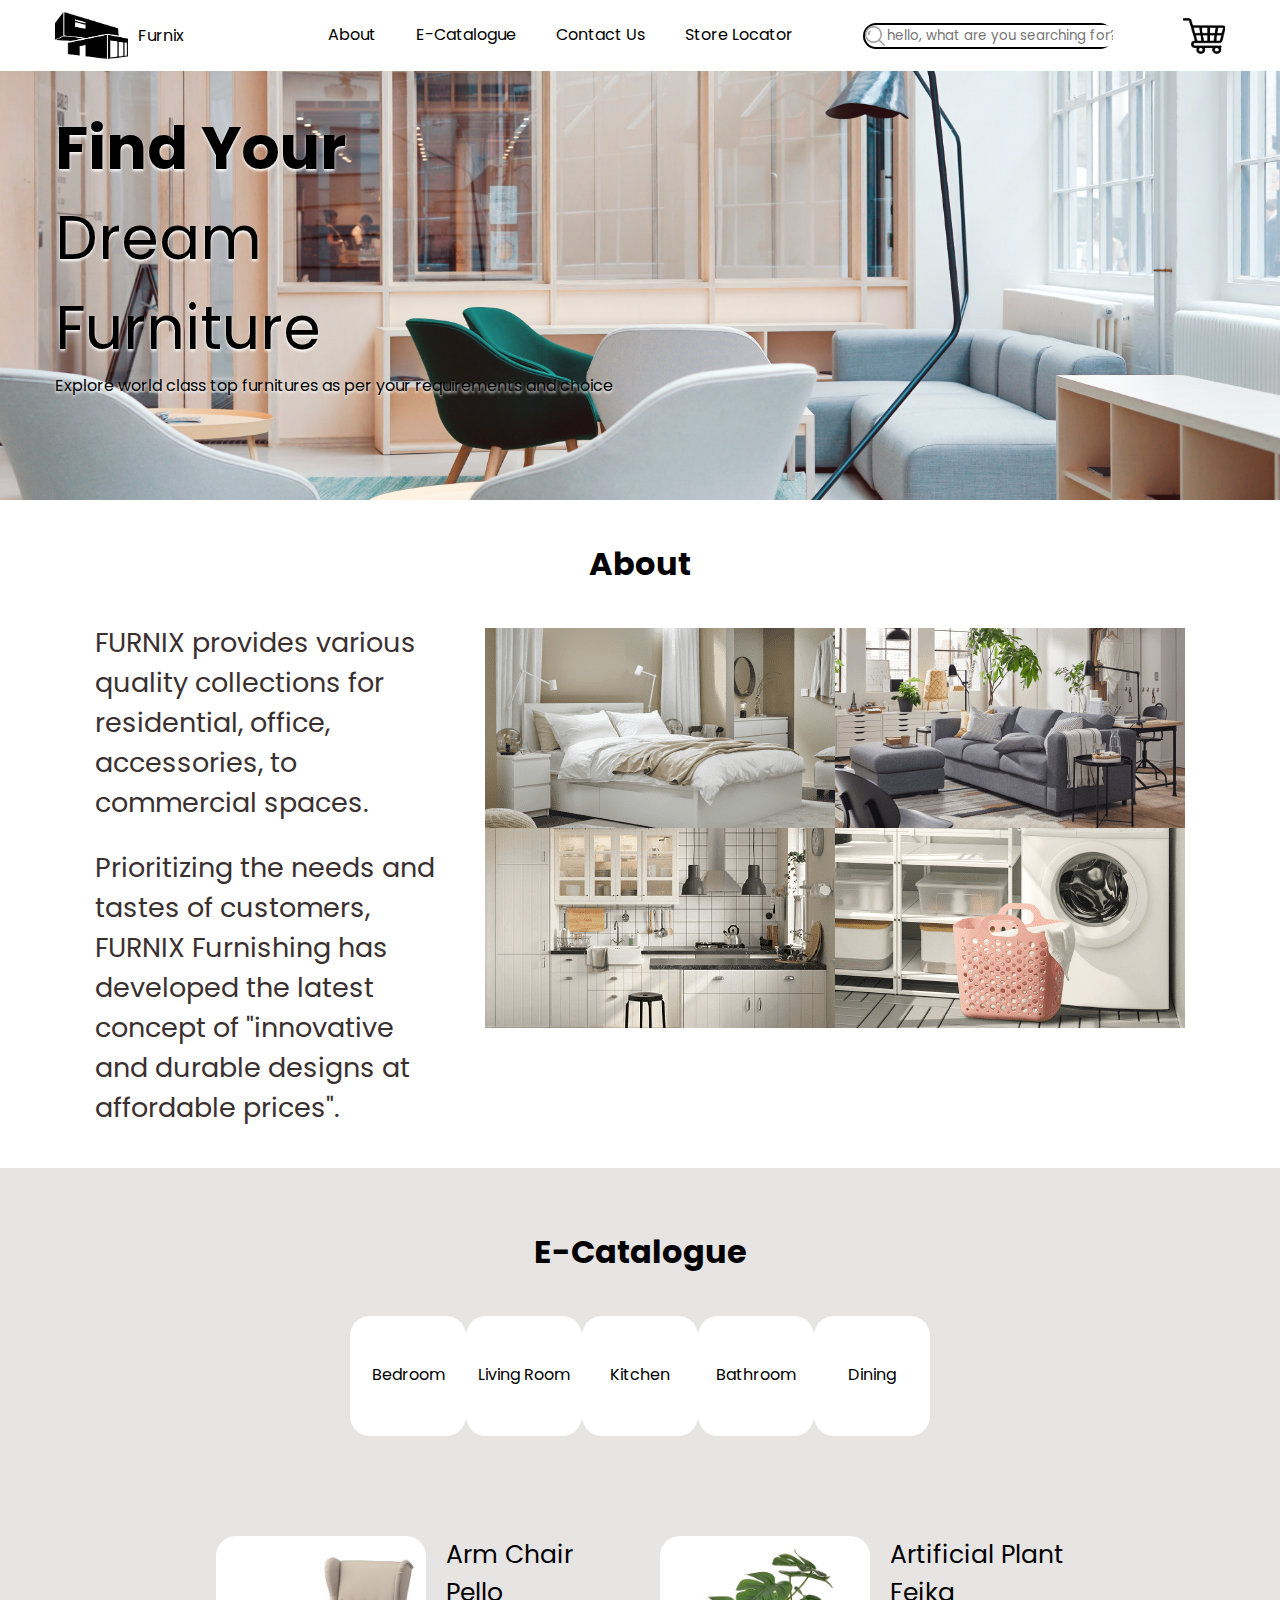
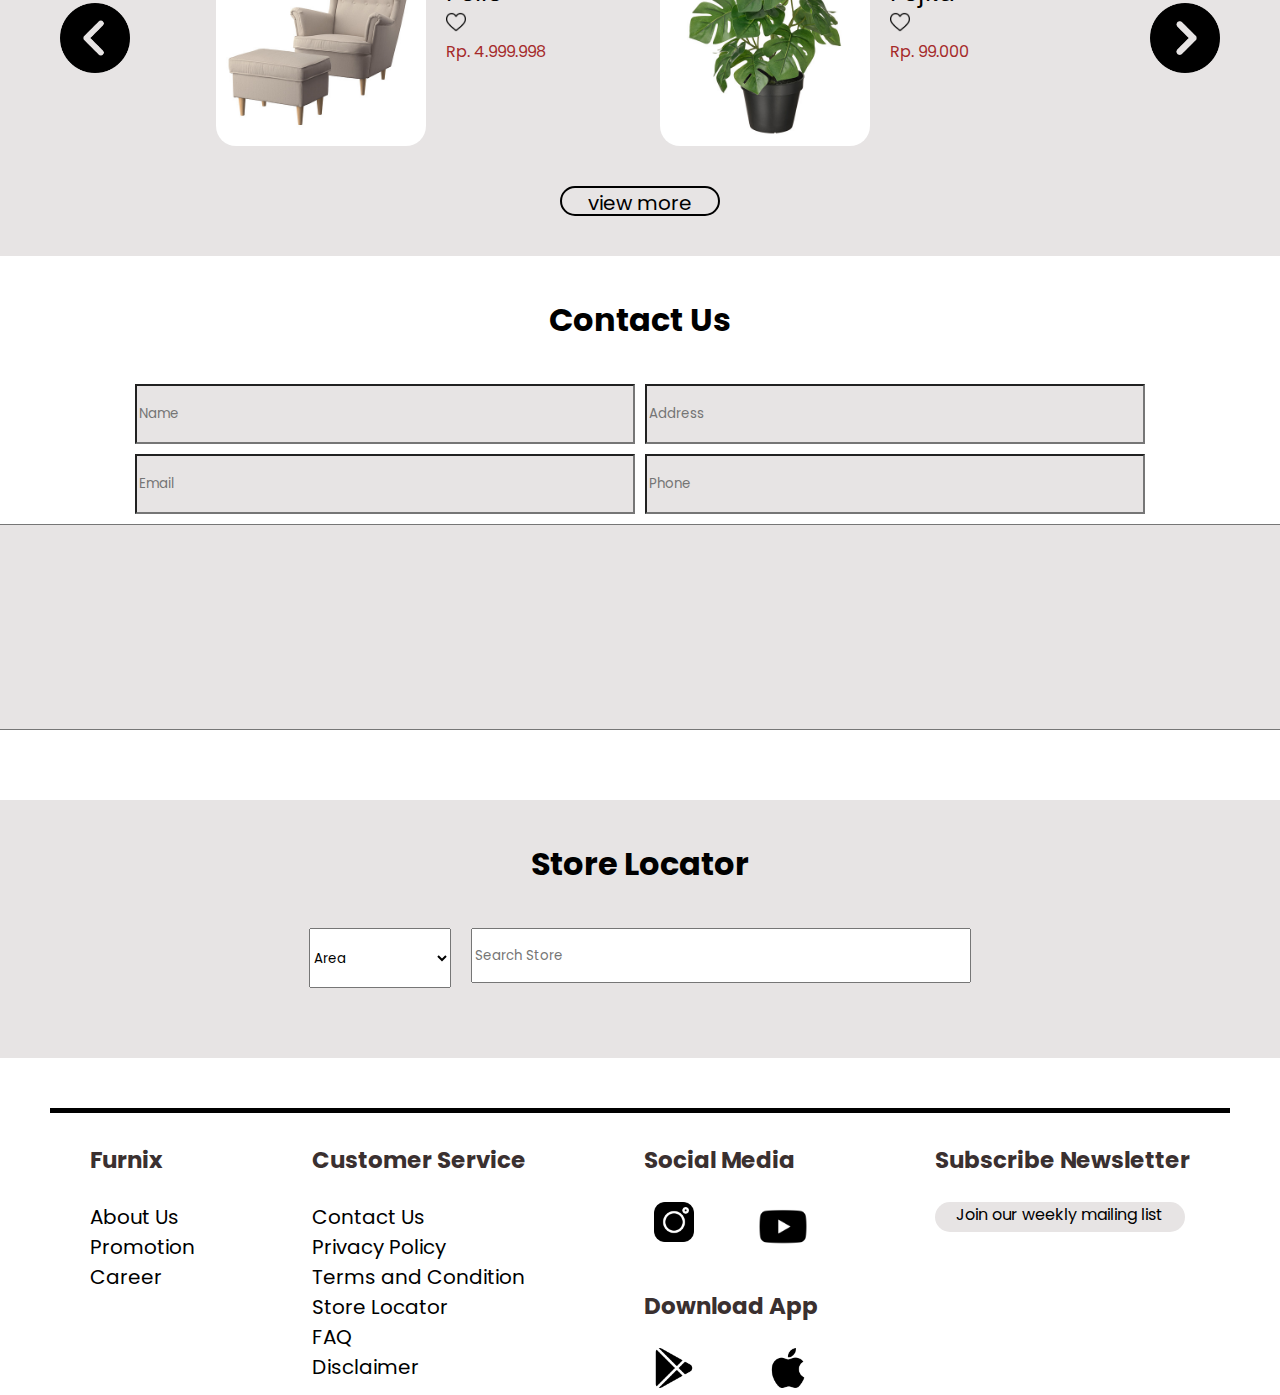
<file: index.html>
<!DOCTYPE html>
<html lang="en">
  <head>
    <meta charset="UTF-8" />
    <meta http-equiv="X-UA-Compatible" content="IE=edge" />
    <meta name="viewport" content="width=, initial-scale=1.0" />
    <link rel="stylesheet" href="index.css" />
    <title>Furnix</title>
    <link rel="preconnect" href="https://fonts.googleapis.com" />
    <link rel="preconnect" href="https://fonts.gstatic.com" crossorigin />
    <link
      href="https://fonts.googleapis.com/css2?family=Poppins:wght@500&display=swap"
      rel="stylesheet"
    />
  </head>
  <body>
    <header>
      <div class="navbar">
        <div class="navbar-logo">
          <img
            src="assets/economic-architecture-building-of-stacked-containers 1.png"
            alt=""
            class="logo1"
          />
          <p>Furnix</p>
        </div>
        <div class="navbar2">
          <div class="navbar-link">
            <a href="#about" class="link">About</a>
            <a href="#ecatalogue" class="link">E-Catalogue</a>
            <a href="#contactus" class="link">Contact Us</a>
            <a href="#Store" class="link">Store Locator</a>
          </div>
          <div class="navbar-input">
            <img src="assets/search 1.png" alt="" />
            <input
              type="text"
              placeholder="hello, what are you searching for?"
            />
          </div>
          <div class="navbar-logo2">
            <img src="assets/image 3.png" alt="" class="logo2" />
          </div>
        </div>
      </div>
      <div class="hero">
        <!-- <img src="assets/furnix.avif" alt="" class="furnix"> -->
        <div>
          <p class="find"><b>Find Your</b></p>
          <p class="find">Dream</p>
          <p class="find">Furniture</p>
          <p>
            Explore world class top furnitures as per your requirements and
            choice
          </p>
        </div>
      </div>
    </header>
    <main>
      <div class="about" id="about">
        <p class="abt"><b>About</b></p>
      </div>
      <div class="desc1">
        <div class="desc">
          <p class="desc2">
            FURNIX provides various quality collections for residential, office,
            accessories, to commercial spaces.
          </p>
          <br />
          <p class="desc2">
            Prioritizing the needs and tastes of customers, FURNIX Furnishing
            has developed the latest concept of "innovative and durable designs
            at affordable prices".
          </p>
        </div>
        <div class="descphotos">
          <div class="photos">
            <img src="assets/bedroom.jpeg" alt="" />
            <img src="assets/livingrooom.png" alt="" />
          </div>
          <div class="photos1">
            <img src="assets/kitchen.png" alt="" />
            <img src="assets/laundry.png" alt="" />
          </div>
        </div>
      </div>
      <div class="ecatalogue" id="ecatalogue">
        <div>
          <p class="ecat"><b>E-Catalogue</b></p>
        </div>
        <div class="card">
          <div class="cards">
            <a href="bedroom.html" class="okeedeh">
              <p class="cards2">Bedroom</p>
            </a>
          </div>
          <div class="cards">
            <a href="living.html" class="okeedeh">
              <p class="cards2">Living Room</p>
            </a>
          </div>
          <div class="cards">
            <a href="kitchen.html" class="okeedeh">
              <p class="cards2">Kitchen</p>
            </a>
          </div>
          <div class="cards">
            <a href="bathroom.html" class="okeedeh">
              <p class="cards2">Bathroom</p>
            </a>
          </div>
          <div class="cards">
            <a href="dining.html" class="okeedeh">
              <p class="cards2">Dining</p>
            </a>
          </div>
        </div>
        <div class="ecata">
          <div>
            <img src="assets/previous.png" alt="" class="logooo"/>
          </div>
          <div class="furnitures">
            <img src="assets/kursi.jpg" alt="" class="gambar"/>
            <div class="apa">
              <p class="tulisan">Arm Chair</p>
              <p class="tulisan">Pello</p>
              <img src="assets/image 10.png" alt="" class="gambars">
              <br />
              <p class="prices">Rp. 4.999.998</p>
            </div>
          </div>
          <div class="furnitures">
            <img src="assets/bunga.jpg" alt="" class="gambar"/>
            <div class="apa">
              <p class="tulisan">Artificial Plant</p>
              <p class="tulisan">Fejka</p>
              <img src="assets/image 10.png" alt="" class="gambars">
              <br />
              <p class="prices">Rp. 99.000</p>
            </div>
          </div>
          <div>
            <img src="assets/next.png" alt=""  class="logooo"/>
          </div>
        </div>
        <center>
          <div class="view">
             <a href="" class="views">view more</a>
          </div>
        </center>
      </div>
      <div class="contactus" id="contactus">
        <div class="contact">
          <p class="hubungi"><b>Contact Us</b></p>
        </div>
        <div class="sip">
          <div class="oke">
            <div class="box">
              <div class="kotak">
                <input type="text" placeholder="Name" class="input">
              </div>
              <div class="kotak">
                <input type="email" placeholder="Email" class="input">
              </div>
            </div>
            <div class="box">
              <div class="kotak">
                <input type="text" placeholder="Address" class="input">
              </div>
              <div class="kotak">
                <input type="number" placeholder="Phone" class="input">
              </div>
            </div>
          </div>
          <textarea name="" id="" cols="151" rows="10" placeholder="Message" ></textarea>
          <!-- <div class="pesan">
            <input type="text" placeholder="Message" class="pesan2">
          </div> -->
        </div>
        <div class="send">
          <p class="sent">SEND</p>
        </div>
      </div>
      <div class="storeloc">
        <div class="loc1">
          <p class="loc2" id="Store"><b>Store Locator</b></p>
        </div>
        <div class="nama">
          <div class="nama1">
            <select name="" id="" class="option">
              <option value="">Area</option>
              <option value="">ACEH</option>
              <option value="">BALI</option>
              <option value="">BANDUNG</option>
              <option value="">BALIKPAPAN</option>
              <option value="">BATAM</option>
              <option value="">BOGOR</option>
              <option value="">CILEGON</option>
              <option value="">CIREBON</option>
              <option value="">DEPOK</option>
              <option value="">JAKARTA</option>
              <option value="">JAMBI</option>
              <option value="">KARAWANG</option>
              <option value="">KUPANG</option>
              <option value="">LAMPUNG</option>
              <option value="">LOMBOK</option>
              <option value="">MAKASSAR</option>
              <option value="">MANADO</option>
              <option value="">MEDAN</option>
              <option value="">PALEMBANG</option>
              <option value="">PALU</option>
              <option value="">RIAU</option>
              <option value="">SEMARANG</option>
              <option value="">SAMARINDA</option>
              <option value="">TANGERANG</option>
              <option value="">YOGYAKARTA</option>
              <option value="">NEW YORK</option>
              <input type="text" placeholder="Search Store" class="select-input">
          </div>
        </div>
      </div>
    </main>
    <br>
    <br>
    <div class="garis"></div>
    <footer class="footer">
        <div>
          <p class="okaydeh"><b>Furnix</b></p>
          <br>
          <p class="sipsip">About Us</p>
          <p class="sipsip">Promotion</p>
          <p class="sipsip">Career</p>
        </div>
        <div>
          <p class="okaydeh"><b>Customer Service</b></p>
          <br>
          <a href="#contactus" class="sipsip">Contact Us</a>
          <p class="sipsip">Privacy Policy</p>
          <p class="sipsip">Terms and Condition</p>
          <p class="sipsip">Store Locator</p>
          <p class="sipsip">FAQ</p>
          <p class="sipsip">Disclaimer</p>
        </div>
        <div>
          <p class="okaydeh"><b>Social Media</b></p>
          <br>
          <div class="pics">
            <a href="https://www.instagram.com/tmutyahmd/">
              <img src="assets/instagram (1).png" alt="" class="picture">
            </a>
            <a href="">
              <img src="assets/youtube.png" alt="" class="picture1">
            </a>
          </div>
          <div class="sipdeh">
            <p class="okaydeh"><b>Download App</b></p>
            <br>
            <div class="pics">
              <a href="">
                <img src="assets/playstore.png" alt="" class="picture">
              </a>
              <a href="">
                <img src="assets/apple-logo.png" alt="" class="picture">
              </a>
            </div>
          </div>
        </div>
        <div class="subs1">
          <p class="okaydeh"><b>Subscribe Newsletter</b></p>
          <br>
          <div class="subs">
            <a href="" class="subs2">Join our weekly mailing list</a>
          </div>
        </div>
    </footer>
  </body>
</html>
</file>
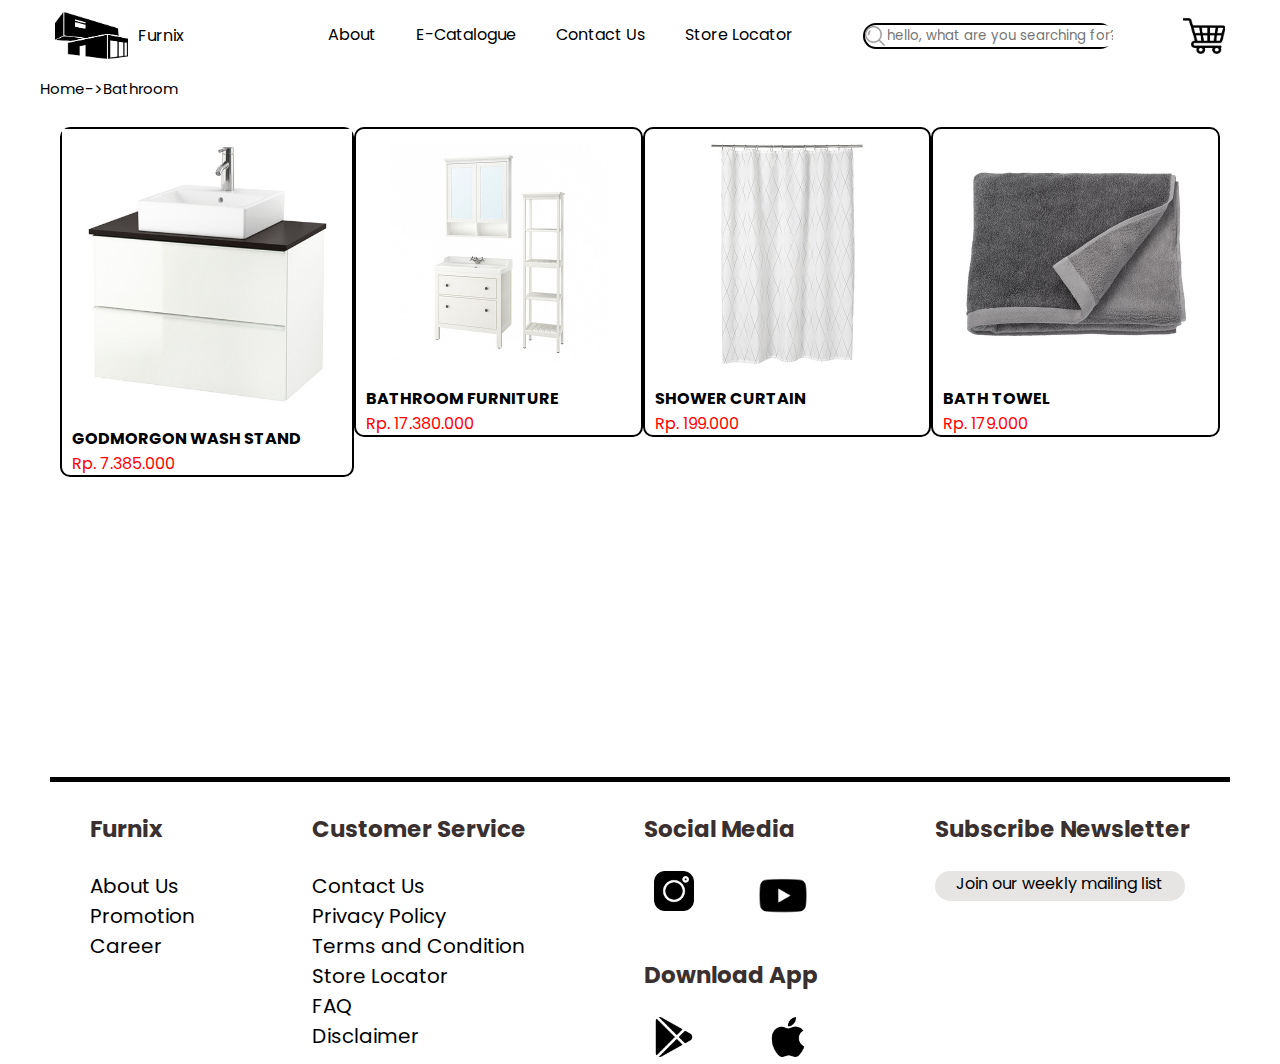
<file: bathroom.html>
<!DOCTYPE html>
<html lang="en">
<head>
    <meta charset="UTF-8">
    <meta http-equiv="X-UA-Compatible" content="IE=edge">
    <meta name="viewport" content="width=device-width, initial-scale=1.0">
    <title>Bedroom</title>
    <link rel="stylesheet" href="index.css">
    <link rel="preconnect" href="https://fonts.googleapis.com" />
    <link rel="preconnect" href="https://fonts.gstatic.com" crossorigin />
    <link
      href="https://fonts.googleapis.com/css2?family=Poppins:wght@500&display=swap"
      rel="stylesheet"
    />
</head>
<body>
    <header>
        <div class="navbar">
          <div class="navbar-logo">
            <img
              src="assets/economic-architecture-building-of-stacked-containers 1.png"
              alt=""
              class="logo1"
            />
            <p>Furnix</p>
          </div>
          <div class="navbar2">
            <div class="navbar-link">
              <a href="#about" class="link">About</a>
              <a href="#ecatalogue" class="link">E-Catalogue</a>
              <a href="#contactus" class="link">Contact Us</a>
              <a href="#Store" class="link">Store Locator</a>
            </div>
            <div class="navbar-input">
              <img src="assets/search 1.png" alt="" />
              <input
                type="text"
                placeholder="hello, what are you searching for?"
              />
            </div>
            <div class="navbar-logo2">
              <img src="assets/image 3.png" alt="" class="logo2" />
            </div>
          </div>
        </div>
        <hr>
      </header>
      <main>
        <div class="homee">
            <a href="index.html" class="home">Home</a>
            <p> -></p>
            <p class="h">Bathroom</p>
        </div>
        <div>
            <div class="segiempat">
                <div class="segi-apa">
                  <center>
                    <img src="assets/wastafel.jpg" alt="" class="lemari">
                  </center>
                  <div class="coret">
                    <p class=""><b>GODMORGON WASH STAND</b></p>
                    <p class="duit">Rp. 7.385.000</p>
                  </div>
                </div>
                <div class="segi-lagi">
                  <center>
                    <img src="assets/bath.jpg" alt="" class="bed">
                  </center>
                  <div class="coret">
                    <p class=""><b>BATHROOM FURNITURE</b></p>
                    <p class="duit">Rp. 17.380.000</p>
                  </div>
                </div>
                <div class="segi-lagi">
                  <center>
                    <img src="assets/curtain.jpg" alt="" class="bed">
                  </center>
                  <div class="coret">
                    <p class=""><b> SHOWER CURTAIN</b></p>
                    <p class="duit">Rp. 199.000</p>
                  </div>
                </div>
                <div class="segi-lagi">
                  <center>
                    <img src="assets/handuk.jpg" alt="" class="bed">
                  </center>
                  <div class="coret">
                    <p class=""><b>BATH TOWEL</b></p>
                    <p class="duit">Rp. 179.000</p>
                  </div>
                </div>
            </div>
            <div class="kosong"></div>
        </div>
      </main>
      <div class="garis"></div>
      <footer class="footer">
        <div>
          <p class="okaydeh"><b>Furnix</b></p>
          <br>
          <p class="sipsip">About Us</p>
          <p class="sipsip">Promotion</p>
          <p class="sipsip">Career</p>
        </div>
        <div>
          <p class="okaydeh"><b>Customer Service</b></p>
          <br>
          <a href="#contactus" class="sipsip">Contact Us</a>
          <p class="sipsip">Privacy Policy</p>
          <p class="sipsip">Terms and Condition</p>
          <p class="sipsip">Store Locator</p>
          <p class="sipsip">FAQ</p>
          <p class="sipsip">Disclaimer</p>
        </div>
        <div>
          <p class="okaydeh"><b>Social Media</b></p>
          <br>
          <div class="pics">
            <a href="https://www.instagram.com/tmutyahmd/">
              <img src="assets/instagram (1).png" alt="" class="picture">
            </a>
            <a href="">
              <img src="assets/youtube.png" alt="" class="picture1">
            </a>
          </div>
          <div class="sipdeh">
            <p class="okaydeh"><b>Download App</b></p>
            <br>
            <div class="pics">
              <a href="">
                <img src="assets/playstore.png" alt="" class="picture">
              </a>
              <a href="">
                <img src="assets/apple-logo.png" alt="" class="picture">
              </a>
            </div>
          </div>
        </div>
        <div class="subs1">
          <p class="okaydeh"><b>Subscribe Newsletter</b></p>
          <br>
          <div class="subs">
            <a href="" class="subs2">Join our weekly mailing list</a>
          </div>
        </div>
      </footer>
</body>
</html>
</file>
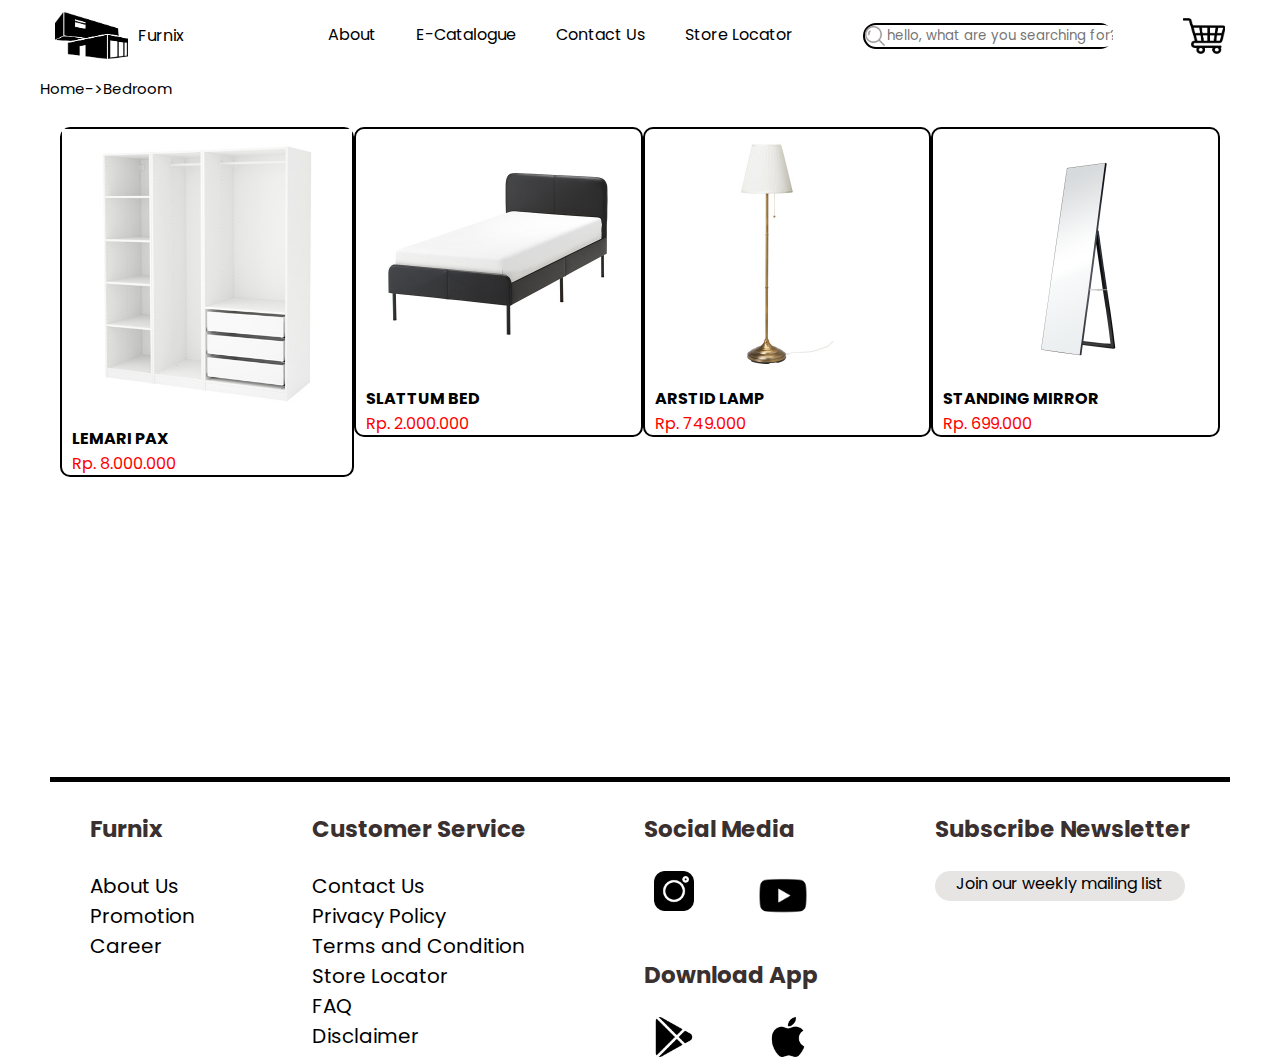
<file: bedroom.html>
<!DOCTYPE html>
<html lang="en">
<head>
    <meta charset="UTF-8">
    <meta http-equiv="X-UA-Compatible" content="IE=edge">
    <meta name="viewport" content="width=device-width, initial-scale=1.0">
    <title>Bedroom</title>
    <link rel="stylesheet" href="index.css">
    <link rel="preconnect" href="https://fonts.googleapis.com" />
    <link rel="preconnect" href="https://fonts.gstatic.com" crossorigin />
    <link
      href="https://fonts.googleapis.com/css2?family=Poppins:wght@500&display=swap"
      rel="stylesheet"
    />
</head>
<body>
    <header>
        <div class="navbar">
          <div class="navbar-logo">
            <img
              src="assets/economic-architecture-building-of-stacked-containers 1.png"
              alt=""
              class="logo1"
            />
            <p>Furnix</p>
          </div>
          <div class="navbar2">
            <div class="navbar-link">
              <a href="#about" class="link">About</a>
              <a href="#ecatalogue" class="link">E-Catalogue</a>
              <a href="#contactus" class="link">Contact Us</a>
              <a href="#Store" class="link">Store Locator</a>
            </div>
            <div class="navbar-input">
              <img src="assets/search 1.png" alt="" />
              <input
                type="text"
                placeholder="hello, what are you searching for?"
              />
            </div>
            <div class="navbar-logo2">
              <img src="assets/image 3.png" alt="" class="logo2" />
            </div>
          </div>
        </div>
        <hr>
      </header>
      <main>
        <div class="homee">
            <a href="index.html" class="home">Home</a>
            <p> -></p>
            <p class="h">Bedroom</p>
        </div>
        <div>
            <div class="segiempat">
                <div class="segi-apa">
                  <center>
                    <img src="assets/lemari.jpg" alt="" class="lemari">
                  </center>
                  <div class="coret">
                    <p class=""><b>LEMARI PAX</b></p>
                    <p class="duit">Rp. 8.000.000</p>
                  </div>
                </div>
                <div class="segi-lagi">
                  <center>
                    <img src="assets/bed2.jpg" alt="" class="bed">
                  </center>
                  <div class="coret">
                    <p class=""><b> SLATTUM BED</b></p>
                    <p class="duit">Rp. 2.000.000</p>
                  </div>
                </div>
                <div class="segi-lagi">
                  <center>
                    <img src="assets/lampuuu.jpg" alt="" class="bed">
                  </center>
                  <div class="coret">
                    <p class=""><b> ARSTID LAMP</b></p>
                    <p class="duit">Rp. 749.000</p>
                  </div>
                </div>
                <div class="segi-lagi">
                  <center>
                    <img src="assets/mirror.png" alt="" class="bed">
                  </center>
                  <div class="coret">
                    <p class=""><b> STANDING MIRROR</b></p>
                    <p class="duit">Rp. 699.000</p>
                  </div>
                </div>
            </div>
            <div class="kosong"></div>
        </div>
      </main>
      <div class="garis"></div>
      <footer class="footer">
        <div>
          <p class="okaydeh"><b>Furnix</b></p>
          <br>
          <p class="sipsip">About Us</p>
          <p class="sipsip">Promotion</p>
          <p class="sipsip">Career</p>
        </div>
        <div>
          <p class="okaydeh"><b>Customer Service</b></p>
          <br>
          <a href="#contactus" class="sipsip">Contact Us</a>
          <p class="sipsip">Privacy Policy</p>
          <p class="sipsip">Terms and Condition</p>
          <p class="sipsip">Store Locator</p>
          <p class="sipsip">FAQ</p>
          <p class="sipsip">Disclaimer</p>
        </div>
        <div>
          <p class="okaydeh"><b>Social Media</b></p>
          <br>
          <div class="pics">
            <a href="https://www.instagram.com/tmutyahmd/">
              <img src="assets/instagram (1).png" alt="" class="picture">
            </a>
            <a href="">
              <img src="assets/youtube.png" alt="" class="picture1">
            </a>
          </div>
          <div class="sipdeh">
            <p class="okaydeh"><b>Download App</b></p>
            <br>
            <div class="pics">
              <a href="">
                <img src="assets/playstore.png" alt="" class="picture">
              </a>
              <a href="">
                <img src="assets/apple-logo.png" alt="" class="picture">
              </a>
            </div>
          </div>
        </div>
        <div class="subs1">
          <p class="okaydeh"><b>Subscribe Newsletter</b></p>
          <br>
          <div class="subs">
            <a href="" class="subs2">Join our weekly mailing list</a>
          </div>
        </div>
      </footer>
</body>
</html>
</file>
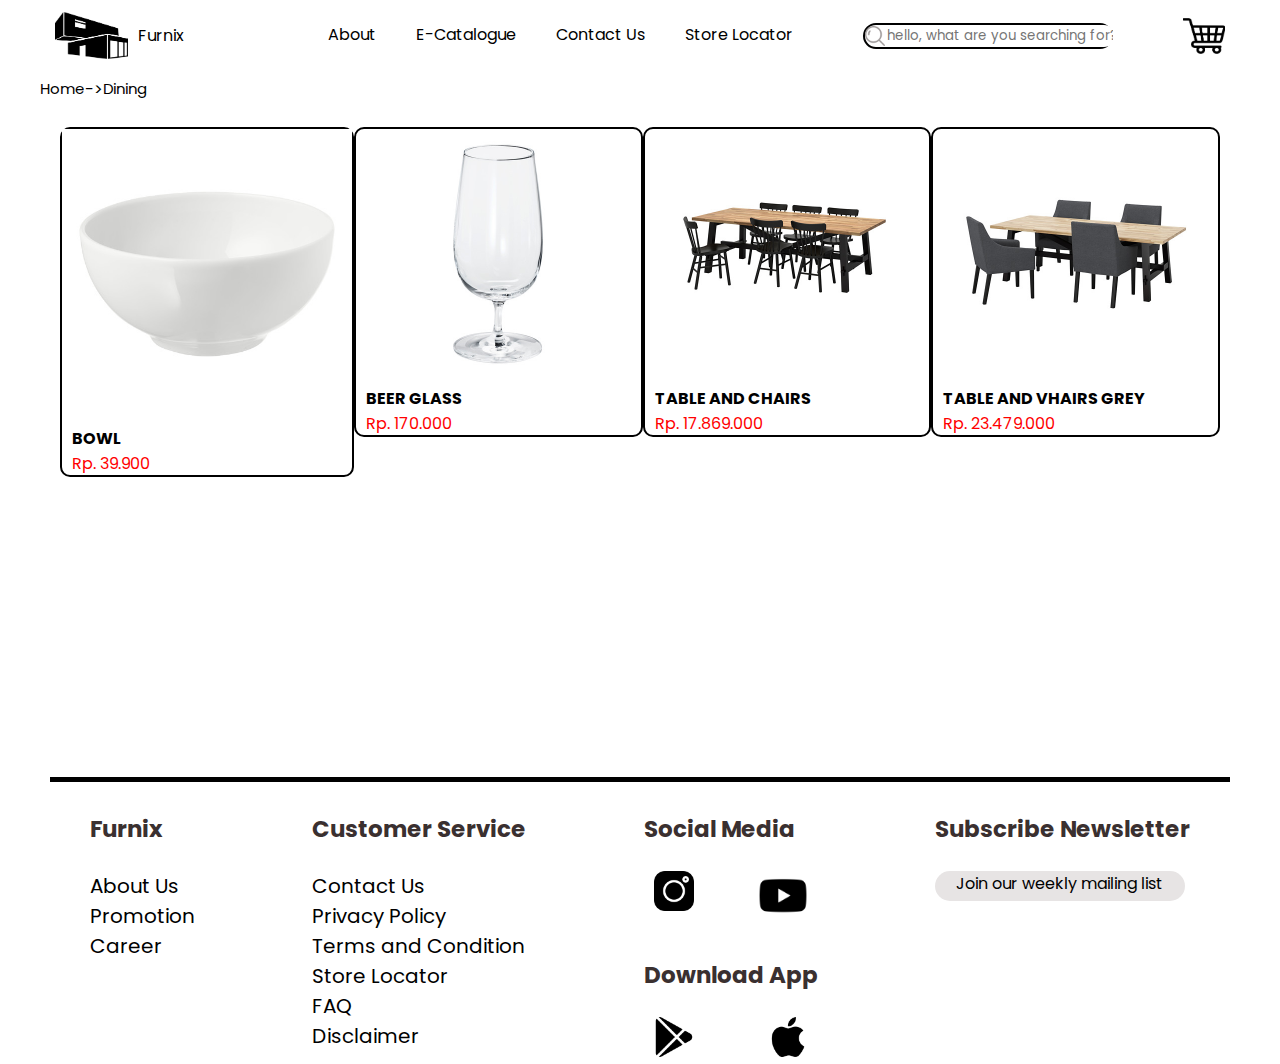
<file: dining.html>
<!DOCTYPE html>
<html lang="en">
<head>
    <meta charset="UTF-8">
    <meta http-equiv="X-UA-Compatible" content="IE=edge">
    <meta name="viewport" content="width=device-width, initial-scale=1.0">
    <title>Bedroom</title>
    <link rel="stylesheet" href="index.css">
    <link rel="preconnect" href="https://fonts.googleapis.com" />
    <link rel="preconnect" href="https://fonts.gstatic.com" crossorigin />
    <link
      href="https://fonts.googleapis.com/css2?family=Poppins:wght@500&display=swap"
      rel="stylesheet"
    />
</head>
<body>
    <header>
        <div class="navbar">
          <div class="navbar-logo">
            <img
              src="assets/economic-architecture-building-of-stacked-containers 1.png"
              alt=""
              class="logo1"
            />
            <p>Furnix</p>
          </div>
          <div class="navbar2">
            <div class="navbar-link">
              <a href="#about" class="link">About</a>
              <a href="#ecatalogue" class="link">E-Catalogue</a>
              <a href="#contactus" class="link">Contact Us</a>
              <a href="#Store" class="link">Store Locator</a>
            </div>
            <div class="navbar-input">
              <img src="assets/search 1.png" alt="" />
              <input
                type="text"
                placeholder="hello, what are you searching for?"
              />
            </div>
            <div class="navbar-logo2">
              <img src="assets/image 3.png" alt="" class="logo2" />
            </div>
          </div>
        </div>
        <hr>
      </header>
      <main>
        <div class="homee">
            <a href="index.html" class="home">Home</a>
            <p> -></p>
            <p class="h">Dining</p>
        </div>
        <div>
            <div class="segiempat">
                <div class="segi-apa">
                  <center>
                    <img src="assets/mangkok.jpg" alt="" class="lemari">
                  </center>
                  <div class="coret">
                    <p class=""><b>BOWL</b></p>
                    <p class="duit">Rp. 39.900</p>
                  </div>
                </div>
                <div class="segi-lagi">
                  <center>
                    <img src="assets/gelas.jpg" alt="" class="bed">
                  </center>
                  <div class="coret">
                    <p class=""><b>BEER GLASS</b></p>
                    <p class="duit">Rp. 170.000</p>
                  </div>
                </div>
                <div class="segi-lagi">
                  <center>
                    <img src="assets/meja makan.jpg" alt="" class="bed">
                  </center>
                  <div class="coret">
                    <p class=""><b>TABLE AND CHAIRS</b></p>
                    <p class="duit">Rp. 17.869.000</p>
                  </div>
                </div>
                <div class="segi-lagi">
                  <center>
                    <img src="assets/makan meja.jpg" alt="" class="bed">
                  </center>
                  <div class="coret">
                    <p class=""><b>TABLE AND VHAIRS GREY</b></p>
                    <p class="duit">Rp. 23.479.000</p>
                  </div>
                </div>
            </div>
            <div class="kosong"></div>
        </div>
      </main>
      <div class="garis"></div>
      <footer class="footer">
        <div>
          <p class="okaydeh"><b>Furnix</b></p>
          <br>
          <p class="sipsip">About Us</p>
          <p class="sipsip">Promotion</p>
          <p class="sipsip">Career</p>
        </div>
        <div>
          <p class="okaydeh"><b>Customer Service</b></p>
          <br>
          <a href="#contactus" class="sipsip">Contact Us</a>
          <p class="sipsip">Privacy Policy</p>
          <p class="sipsip">Terms and Condition</p>
          <p class="sipsip">Store Locator</p>
          <p class="sipsip">FAQ</p>
          <p class="sipsip">Disclaimer</p>
        </div>
        <div>
          <p class="okaydeh"><b>Social Media</b></p>
          <br>
          <div class="pics">
            <a href="https://www.instagram.com/tmutyahmd/">
              <img src="assets/instagram (1).png" alt="" class="picture">
            </a>
            <a href="">
              <img src="assets/youtube.png" alt="" class="picture1">
            </a>
          </div>
          <div class="sipdeh">
            <p class="okaydeh"><b>Download App</b></p>
            <br>
            <div class="pics">
              <a href="">
                <img src="assets/playstore.png" alt="" class="picture">
              </a>
              <a href="">
                <img src="assets/apple-logo.png" alt="" class="picture">
              </a>
            </div>
          </div>
        </div>
        <div class="subs1">
          <p class="okaydeh"><b>Subscribe Newsletter</b></p>
          <br>
          <div class="subs">
            <a href="" class="subs2">Join our weekly mailing list</a>
          </div>
        </div>
      </footer>
</body>
</html>
</file>
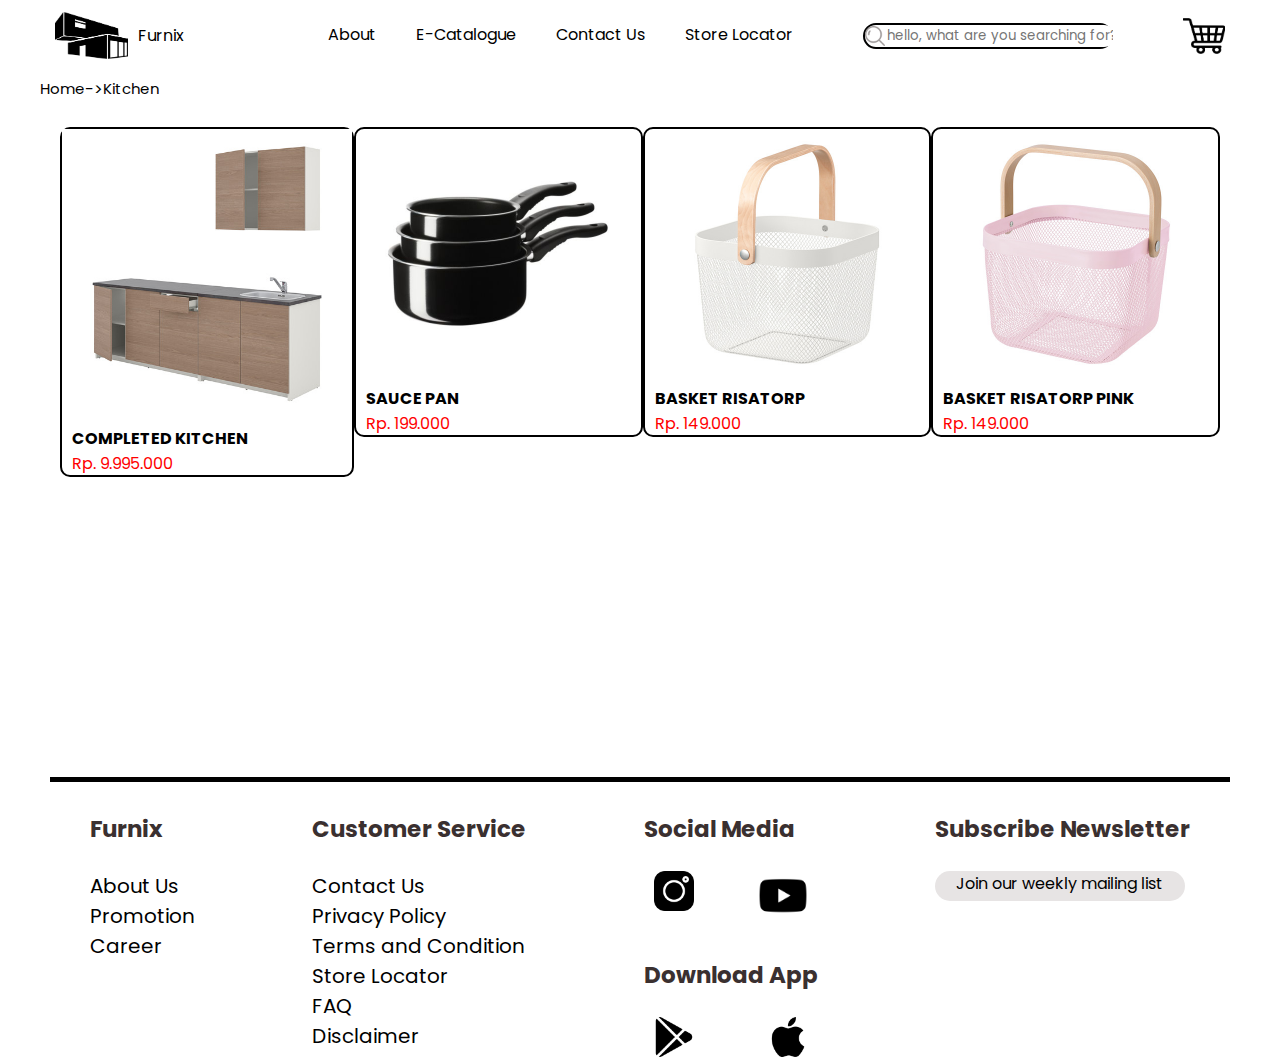
<file: kitchen.html>
<!DOCTYPE html>
<html lang="en">
<head>
    <meta charset="UTF-8">
    <meta http-equiv="X-UA-Compatible" content="IE=edge">
    <meta name="viewport" content="width=device-width, initial-scale=1.0">
    <title>Kitchen</title>
    <link rel="stylesheet" href="index.css">
    <link rel="preconnect" href="https://fonts.googleapis.com" />
    <link rel="preconnect" href="https://fonts.gstatic.com" crossorigin />
    <link
      href="https://fonts.googleapis.com/css2?family=Poppins:wght@500&display=swap"
      rel="stylesheet"
    />
</head>
<body>
    <header>
        <div class="navbar">
          <div class="navbar-logo">
            <img
              src="assets/economic-architecture-building-of-stacked-containers 1.png"
              alt=""
              class="logo1"
            />
            <p>Furnix</p>
          </div>
          <div class="navbar2">
            <div class="navbar-link">
              <a href="#about" class="link">About</a>
              <a href="#ecatalogue" class="link">E-Catalogue</a>
              <a href="#contactus" class="link">Contact Us</a>
              <a href="#Store" class="link">Store Locator</a>
            </div>
            <div class="navbar-input">
              <img src="assets/search 1.png" alt="" />
              <input
                type="text"
                placeholder="hello, what are you searching for?"
              />
            </div>
            <div class="navbar-logo2">
              <img src="assets/image 3.png" alt="" class="logo2" />
            </div>
          </div>
        </div>
        <hr>
      </header>
      <main>
        <div class="homee">
            <a href="index.html" class="home">Home</a>
            <p> -></p>
            <p class="h">Kitchen</p>
        </div>
        <div class="segiempat">
            <div class="segi-apa">
              <center>
                <img src="assets/dapur.jpg" alt="" class="lemari">
              </center>
              <div class="coret">
                <p class=""><b>COMPLETED KITCHEN</b></p>
                <p class="duit">Rp. 9.995.000</p>
              </div>
            </div>
            <div class="segi-lagi">
              <center>
                <img src="assets/panci.jpg" alt="" class="bed">
              </center>
              <div class="coret">
                <p class=""><b> SAUCE PAN</b></p>
                <p class="duit">Rp. 199.000</p>
              </div>
            </div>
            <div class="segi-lagi">
                <center>
                  <img src="assets/untitled.jpg" alt="" class="bed">
                </center>
                <div class="coret">
                  <p class=""><b> BASKET RISATORP</b></p>
                  <p class="duit">Rp. 149.000</p>
                </div>
              </div>
              <div class="segi-lagi">
                <center>
                  <img src="assets/untitledlagi.jpg" alt="" class="bed">
                </center>
                <div class="coret">
                  <p class=""><b> BASKET RISATORP PINK</b></p>
                  <p class="duit">Rp. 149.000</p>
                </div>
              </div>
        </div>
        <div class="kosong"></div>
    </div>
      </main>
      <div class="garis"></div>
      <footer class="footer">
        <div>
          <p class="okaydeh"><b>Furnix</b></p>
          <br>
          <p class="sipsip">About Us</p>
          <p class="sipsip">Promotion</p>
          <p class="sipsip">Career</p>
        </div>
        <div>
          <p class="okaydeh"><b>Customer Service</b></p>
          <br>
          <a href="#contactus" class="sipsip">Contact Us</a>
          <p class="sipsip">Privacy Policy</p>
          <p class="sipsip">Terms and Condition</p>
          <p class="sipsip">Store Locator</p>
          <p class="sipsip">FAQ</p>
          <p class="sipsip">Disclaimer</p>
        </div>
        <div>
          <p class="okaydeh"><b>Social Media</b></p>
          <br>
          <div class="pics">
            <a href="https://www.instagram.com/tmutyahmd/">
              <img src="assets/instagram (1).png" alt="" class="picture">
            </a>
            <a href="">
              <img src="assets/youtube.png" alt="" class="picture1">
            </a>
          </div>
          <div class="sipdeh">
            <p class="okaydeh"><b>Download App</b></p>
            <br>
            <div class="pics">
              <a href="">
                <img src="assets/playstore.png" alt="" class="picture">
              </a>
              <a href="">
                <img src="assets/apple-logo.png" alt="" class="picture">
              </a>
            </div>
          </div>
        </div>
        <div class="subs1">
          <p class="okaydeh"><b>Subscribe Newsletter</b></p>
          <br>
          <div class="subs">
            <a href="" class="subs2">Join our weekly mailing list</a>
          </div>
        </div>
    </footer>
  
</body>
</html>
</file>
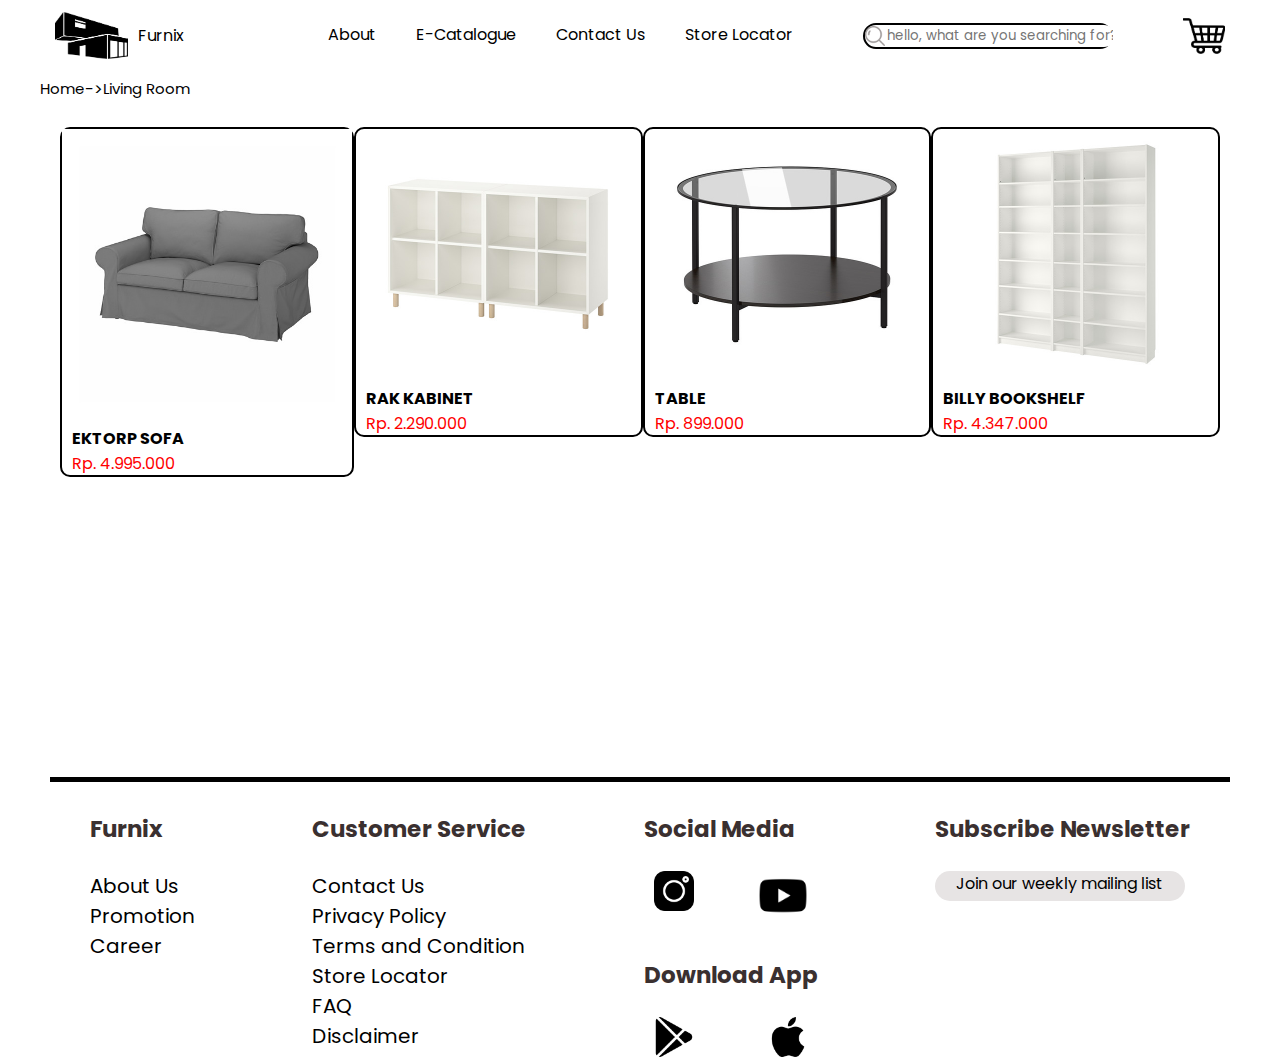
<file: living.html>
<!DOCTYPE html>
<html lang="en">
<head>
    <meta charset="UTF-8">
    <meta http-equiv="X-UA-Compatible" content="IE=edge">
    <meta name="viewport" content="width=device-width, initial-scale=1.0">
    <title>Living Room</title>
    <link rel="stylesheet" href="index.css">
    <link rel="preconnect" href="https://fonts.googleapis.com" />
    <link rel="preconnect" href="https://fonts.gstatic.com" crossorigin />
    <link
      href="https://fonts.googleapis.com/css2?family=Poppins:wght@500&display=swap"
      rel="stylesheet"
    />
</head>
<body>
    <header>
        <div class="navbar">
          <div class="navbar-logo">
            <img
              src="assets/economic-architecture-building-of-stacked-containers 1.png"
              alt=""
              class="logo1"
            />
            <p>Furnix</p>
          </div>
          <div class="navbar2">
            <div class="navbar-link">
              <a href="#about" class="link">About</a>
              <a href="#ecatalogue" class="link">E-Catalogue</a>
              <a href="#contactus" class="link">Contact Us</a>
              <a href="#Store" class="link">Store Locator</a>
            </div>
            <div class="navbar-input">
              <img src="assets/search 1.png" alt="" />
              <input
                type="text"
                placeholder="hello, what are you searching for?"
              />
            </div>
            <div class="navbar-logo2">
              <img src="assets/image 3.png" alt="" class="logo2" />
            </div>
          </div>
        </div>
        <hr>
      </header>
      <main>
        <div class="homee">
            <a href="index.html" class="home">Home</a>
            <p> -></p>
            <p class="h">Living Room</p>
        </div>
        <div class="segiempat">
            <div class="segi-apa">
              <center>
                <img src="assets/sofa.jpg" alt="" class="lemari">
              </center>
              <div class="coret">
                <p class=""><b>EKTORP SOFA</b></p>
                <p class="duit">Rp. 4.995.000</p>
              </div>
            </div>
            <div class="segi-lagi">
              <center>
                <img src="assets/rak.jpg" alt="" class="bed">
              </center>
              <div class="coret">
                <p class=""><b> RAK KABINET</b></p>
                <p class="duit">Rp. 2.290.000</p>
              </div>
            </div>
            <div class="segi-lagi">
              <center>
                <img src="assets/ruangmeja.jpg" alt="" class="bed">
              </center>
              <div class="coret">
                <p class=""><b>TABLE</b></p>
                <p class="duit">Rp. 899.000</p>
              </div>
            </div>
            <div class="segi-lagi">
              <center>
                <img src="assets/buku2.jpg" alt="" class="bed">
              </center>
              <div class="coret">
                <p class=""><b> BILLY BOOKSHELF</b></p>
                <p class="duit">Rp. 4.347.000</p>
              </div>
            </div>
        </div>
        <div class="kosong"></div>
    </div>
      </main>
      <div class="garis"></div>
      <footer class="footer">
        <div>
          <p class="okaydeh"><b>Furnix</b></p>
          <br>
          <p class="sipsip">About Us</p>
          <p class="sipsip">Promotion</p>
          <p class="sipsip">Career</p>
        </div>
        <div>
          <p class="okaydeh"><b>Customer Service</b></p>
          <br>
          <a href="#contactus" class="sipsip">Contact Us</a>
          <p class="sipsip">Privacy Policy</p>
          <p class="sipsip">Terms and Condition</p>
          <p class="sipsip">Store Locator</p>
          <p class="sipsip">FAQ</p>
          <p class="sipsip">Disclaimer</p>
        </div>
        <div>
          <p class="okaydeh"><b>Social Media</b></p>
          <br>
          <div class="pics">
            <a href="https://www.instagram.com/tmutyahmd/">
              <img src="assets/instagram (1).png" alt="" class="picture">
            </a>
            <a href="">
              <img src="assets/youtube.png" alt="" class="picture1">
            </a>
          </div>
          <div class="sipdeh">
            <p class="okaydeh"><b>Download App</b></p>
            <br>
            <div class="pics">
              <a href="">
                <img src="assets/playstore.png" alt="" class="picture">
              </a>
              <a href="">
                <img src="assets/apple-logo.png" alt="" class="picture">
              </a>
            </div>
          </div>
        </div>
        <div class="subs1">
          <p class="okaydeh"><b>Subscribe Newsletter</b></p>
          <br>
          <div class="subs">
            <a href="" class="subs2">Join our weekly mailing list</a>
          </div>
        </div>
    </footer>
</body>
</html>
</file>
<file: index.css>
*{
    font-family: 'Poppins', sans-serif;
    margin: 0px;
    scroll-behavior: smooth;
    box-sizing: border-box;
}

/* Header Navbar */

.logo1{
    width: 73px;
    height: 71px;
}

.logo2{
    width: 42px;
    height: 40px;
}

.logo3{
    width: 36px;
    height: 34px;
}

.navbar-logo{
    display: flex;
    align-items: center;
    gap: 10px;
}

.navbar{
    display: flex;
    align-items: center;
    padding: 0px 55px;
    justify-content: space-between;
    background-color: white;
    width: 100%;
    z-index: 1;
    position: fixed;
}

.navbar2{
    display: flex;
    justify-content: space-between;
    align-items: center;
    gap: 70px;
}

.navbar-logo2{
    display: flex;
    gap: 15px;
    align-items: center;
}

.navbar-link{
    display: flex;
    gap: 40px;
}

.navbar-link ::after {
    content: '';
    width: 0;
    height: 2px;
    background: black;
    display: block;
    transition: 0.2s;
}

.navbar-link a:hover::after{
    width: 100%;
}

.link{
    text-decoration-line: none;
    color: black;
}

.link:hover{
    color: #3A3030;
}

.navbar-input{
    display: flex;
    align-items: center ;
    width: 250px;
    background-color: white;
    border: 2px solid black;
    border-radius: 30px;
}
.navbar-input > input{
    border-radius: 30px;
    outline: none;
    border: none;
    width: 230px;
}

.navbar-input > img{
    width: 20px;
    
}

.about{
    display: flex;
    align-items: center;
}

.find{
    font-size: 60px;
}

.furnix{
    width: 100%;
    height: 650px;
}

.hero{
    background-size: cover;
    background-image: url("assets/toa-heftiba-FV3GConVSss-unsplash.jpg") ;
    background-repeat: no-repeat;
    background-position: center;
    height: 500px;
    display: flex;
    align-items: center;
    padding-left: 55px;
    text-shadow: 0px 2px 3px white;
}

/* main */

.about{
    margin-top: 40px;
    display: flex;
    justify-content: center;
    /* flex-direction: column; */
}

.abt{
    font-size: 32px;
}

.desc{
    margin-top: 35px;
}

.desc1{
    display: flex;
    justify-content: space-between;
    margin: 0px 95px;
}

.desc2{
    font-size: 27px;
    color: #3A3030;
}

.descphotos{
    width: 700px;
    height: 400px;
    background-color: blue;
    margin-left: 40px;
    margin-top: 40px;
}

.photos{
    display: flex;
}

.photos1{
    display: flex;
}


.ecatalogue{
    background-color: rgb(231, 228, 228);
    padding-bottom: 40px;
}

.ecat{
    margin-top: 40px;
    display: flex;
    justify-content: center;
    padding-top: 60px;
}

.card{
    display: flex;
    justify-content: space-between;
    margin-top: 40px;
    padding: 0px 350px;
    /* gap: 5px; */
}

.cards{
    width: 120px;
    height: 120px;
    background-color: white;
    border-radius: 20px;
}

.cards:hover{
    background-color: gray;
    cursor: pointer;
    transition: 0.5s;
}

.cards2{
    display: flex;
    justify-content: center;
    /* padding: 65px 0px; */
    align-items: center;
    padding: 40% 0px;
}

.okeedeh{
    text-decoration: none;
    color: black;
}

.cards2:hover{
    color: white;
}

.ecata{
    display: flex;
    margin-top: 100px;
    margin-left: 60px;
    margin-right: 60px;
    align-items: center;
    justify-content: space-between;
}

.ecat{
    font-size: 32px;
}

.prices{
    color: brown;
}

.furnitures{
    display: flex;
}

.gambar{
    width: 210px;
    height: 210px;
    border-radius: 20px;
}

.gambars{
    width: 20px;
    height: 20px;
}

.logooo{
    width: 70px;
    height: 70px;
}

.apa{
    display: inline-block;
    margin-left: 20px;
}

.tulisan{
    font-size: 25px;
}

.view{
    width: 160px;
    height: 30px;
    display: flex;
    justify-content: center;
    background-color: rgb(231, 228, 228);
    margin-top: 40px;
    border-radius: 20px;
    border: 2px solid black;
}

.view:hover{
    background-color: black;
    transition: 0.3s;
    cursor: pointer;
}

.views{
    font-size: 20px;
    text-decoration: none;
    color: black;
}

.views:hover{
    color: white;
}

/* .panah{
    width: 20px;
    height: 20px;
} */

/* .mix{
    display: flex;
} */

.contact{
    margin-top: 40px;
    display: flex;
    justify-content: center;
}


.sip{
    display: flex;
    flex-direction: column;
    align-items: center;
}

.hubungi{
    font-size: 32px;
}

.oke{
    display: flex;
    align-items: center;
    margin-top: 40px;
    gap: 10px;
}

.pesan{
    display: flex;
    align-items: flex-start;
    /* align-items: center;
    justify-content: space-between; */
    width: 1017px;
    height: 200px;
    background-color: rgb(231, 228, 228);
}

.input{
    width: 500px;
    height: 60px;
    background-color: rgb(231, 228, 228);
    margin-bottom: 10px;
}

textarea{
    background-color: rgb(231, 228, 228);
}
/* .pesan2{
    /* width: 1017px;
    height: 200px;
    background-color: rgb(231, 228, 228); */
 */

.send{
    /* display: flex;
    justify-content: flex-start; */
    margin-left: 247px;
    margin-top: 30px;
    width: 100px;
    height: 30px;
    background-color: #311A70;
    border-radius: 10px;
}



.sent{
    display: flex;
    justify-content: center;
    font-size: 20px;
    color: #FFFFFF;
}

.sent:hover{
    color: black;
    cursor: pointer;
}

.storeloc{
    background-color: rgb(231, 228, 228);
}

.loc2{
    font-size: 32px;
    padding-top: 40px;
}

.loc1{
    margin-top: 40px;
    display: flex;
    justify-content: center;
}

.nama1{
    margin-top: 40px;
    display: flex;
    justify-content: center;
    gap: 20px;
}

.storeloc{
    padding-bottom: 70px;
}
.select-input{
    width: 500px;
    height: 55px;
}

.option{
    width: 142.5px;
    height: 60px;
}

.garis{
    margin: 0px 50px;
    width: auto;
    height: 5px;
    background-color: black;
}

.pics{
    display: flex;
    justify-content: space-between;
    margin: 0px 10px;
}
.picture{
    width: 40px;
    height: 40px;
}

.picture1{
    width: 50px;
    height: 50px;
}

.footer{
    display: flex;
    justify-content: space-between;
    margin: 0px 90px;
    margin-top: 30px;
}

.okaydeh{
    font-size: 23px;
    color: #3A3030;
}

.sipsip{
    font-size: 20px;
    text-decoration: none;
    color: black;
}

.subs{
    width: 250px;
    height: 30px;
    border-radius: 20px;
    background-color: rgb(231, 228, 228);
}

.subs2{
    display: flex;
    justify-content: center;
    text-decoration: none;
    color: black;
}

.sipdeh{
    margin-top: 30px;
}

/* bedroom */

.home{
    font-size: 15px;
    text-decoration: none;
    color: black;
}

.h{
    font-size: 15px;
    color: black;
}
.home:hover{
    color: gray;
}

.homee{
    margin-left: 40px;
    margin-top: 25px;
    transform: translateY(50px);
    display: flex;
}

.segiempat{
    display: flex;
    justify-content: space-between;
    padding: 0px 60px;
    margin-top: 25px;
    padding-top: 50px;
}
.segi-apa{
    border: 2px solid black;
    background-color: white;
    width: 305px;
    height: 350px;
    border-radius: 10px;
}

.segi-lagi{
    border: 2px solid black;
    background-color: white;
    width: 305px;
    height: 310px;
    border-radius: 10px;
}

.lemari{
    width: 290px;
    height: 290px;
}

.bed{
    width: 250px;
    height: 250px;
}

.duit{
    color: red;
}

.coret{
    padding-left: 10px;
}

.kosong{
    width: auto;
    height: 300px;
}
</file>
